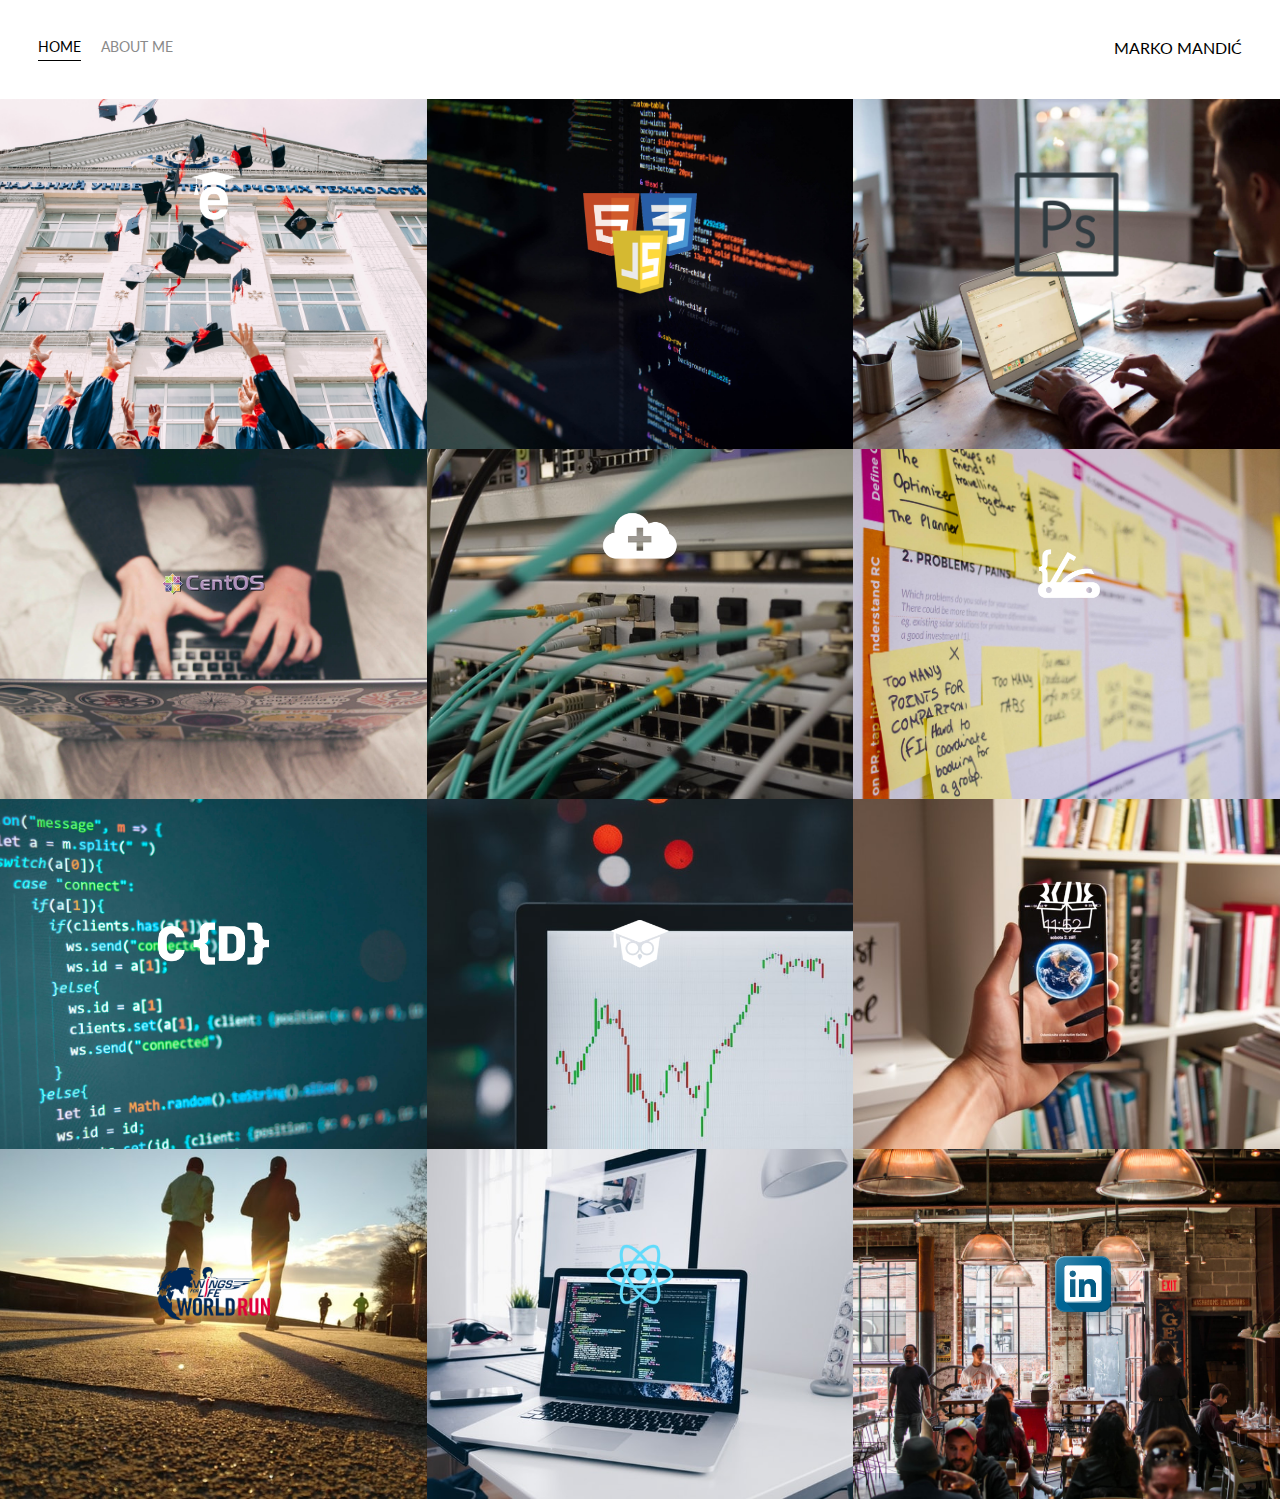
<file: index.html>
<!DOCTYPE html>
<html lang="en">
<head>
    <meta charset="UTF-8">
    <title>Home page</title>
    <link href="https://fonts.googleapis.com/css?family=Lato&display=swap" rel="stylesheet">

    <link rel="stylesheet" href=styles.css>
</head>
<body>
    <!-- u "container divu je čitava app, u "nav" divu je navbar -->
    <div class="container">
        <div class="navbar">

            <div class="left-side">
                <div class="nav-link active-nav-link">
                    <a href="index.html"> Home </a>
                </div>
                <div class="nav-link">
                    <a href="about.html"> About me </a>
                </div>
            </div>

            <div class="right-side">
                <div class="brand">
                    <div>
                        MARKO MANDIĆ
                    </div>
                </div>
            </div>
            
        </div>

        <div class="content-wrapper">

            <div class="portfolio-items-wrapper">

                <div class="portfolio-item-wrapper">
                    <div class="portfolio-image-background" style="background-image:url(./images/grid1.jpg)"></div>
                    <div class="image-text-wrapper">
                        <div class="logo-wrapper">
                            <img src="./images/logos/edutechional.png" />
                        </div>
                        <div class="subtitle">
                            Master's degree in Computer Science  at The Faculty of Mechanical Engineering, Computing and Electrical
Engineering. Bachelor of Computer Science is obtained at the
mentioned faculty.
                        </div>
                    </div>
                </div>

                <div class="portfolio-item-wrapper">
                    <div class="portfolio-image-background" style="background-image:url(./images/portfolio5.jpg)"></div>
                    <div class="image-text-wrapper">
                        <div class="logo-wrapper">
                            <img src="./images/logos/htmlcssjs.png" />
                        </div>
                        <div class="subtitle">
                            Practical knowledge of HTML5, CSS3 and JavaScript.
                        </div>
                    </div>
                </div>

                <div class="portfolio-item-wrapper">
                    <div class="portfolio-image-background" style="background-image:url(./images/portfolio4.jpg)"></div>
                    <div class="image-text-wrapper">
                        <div class="logo-wrapper">
                            <img src="./images/logos/psLogo.png" />
                        </div>
                        <div class="subtitle">
                            Certificate in Adobe Photoshop. Basic knowledge of graphic design in Photoshop, and UI/UX design in Adobe XD.
                        </div>
                    </div>
                </div>

                <div class="portfolio-item-wrapper">
                    <div class="portfolio-image-background" style="background-image:url(./images/portfolio8.jpg)"></div>
                    <div class="image-text-wrapper">
                        <div class="logo-wrapper">
                            <img src="./images/logos/linux-centos-logo-vector.png" />
                        </div>
                        <div class="subtitle">
                            Two certificates in Linux system administration. Provided by SPARK grupation.
                        </div>
                    </div>
                </div>

                <div class="portfolio-item-wrapper">
                    <div class="portfolio-image-background" style="background-image:url(./images/server.jpg)"></div>
                    <div class="image-text-wrapper">
                        <div class="logo-wrapper">
                            <img src="./images/logos/shop-hacker.png" />
                        </div>
                        <div class="subtitle">
                            In the December of 2018 I attended Microsoft training 20740C: Installation, Storage, and
Compute with Windows Server 2016 where I have learned basic knowledges of System
Administration with Windows Server 2016.
                        </div>
                    </div>
                </div>

                <div class="portfolio-item-wrapper">
                    <div class="portfolio-image-background" style="background-image:url(./images/portfolio7.jpg)"></div>
                    <div class="image-text-wrapper">
                        <div class="logo-wrapper">
                            <img src="./images/logos/devcamp.png" />
                        </div>
                        <div class="subtitle">
                            In July 2018, successfully passed the test in Support Technical Operator in the SPARK
groupation.
                        </div>
                    </div>
                </div>

                <div class="portfolio-item-wrapper">
                    <div class="portfolio-image-background" style="background-image:url(./images/portfolio9.jpg)"></div>
                    <div class="image-text-wrapper">
                        <div class="logo-wrapper">
                            <img src="./images/logos/crondose.png" />
                        </div>
                        <div class="subtitle">
                            Programming in C++ language. Cerification from two courses.
                        </div>
                    </div>
                </div>

                <div class="portfolio-item-wrapper">
                    <div class="portfolio-image-background" style="background-image:url(./images/excel.jpg)"></div>
                    <div class="image-text-wrapper">
                        <div class="logo-wrapper">
                            <img src="./images/logos/dailysmarty.png" />
                        </div>
                        <div class="subtitle">
                            Proficiency in MS Excel. Basic knowledge of databases. 
                        </div>
                    </div>
                </div>

                <div class="portfolio-item-wrapper">
                    <div class="portfolio-image-background" style="background-image:url(./images/mobile.jpg)"></div>
                    <div class="image-text-wrapper">
                        <div class="logo-wrapper">
                            <img src="./images/logos/devtrunk.png" />
                        </div>
                        <div class="subtitle">
                            Participation in Ericsson's Nikola Tesla <i>"Summer Camp"</i>  in Zagreb in the summer of 2019. 
                            Developed mobile application with AR feature using ReactNative and ViroReact.
                        </div>
                    </div>
                </div>

                <div class="portfolio-item-wrapper">
                    <div class="portfolio-image-background" style="background-image:url(./images/run.jpg)"></div>
                    <div class="image-text-wrapper">
                        <div class="logo-wrapper">
                            <img src="./images/logos/wings-for-life-world-run-logo.png" />
                        </div>
                        <div class="subtitle">
                            Running enthusiast. In 2019 ran out halfmarthon under 2 hours.  
                        </div>
                    </div>
                </div>

                <div class="portfolio-item-wrapper">
                    <div class="portfolio-image-background" style="background-image:url(./images/webdevphoto.jpg)"></div>
                    <div class="image-text-wrapper">
                        <div class="logo-wrapper">
                            <img src="./images/logos/reactlogo.png" />
                        </div>
                        <div class="subtitle">
                            Developed healthcare web application with the two of my colleagues in the student internship.
                        </div>
                    </div>
                </div>

                <div class="portfolio-item-wrapper">
                    <div class="portfolio-image-background" style="background-image:url(./images/portfolio12.jpg)"></div>
                    <div class="image-text-wrapper">
                        <div class="logo-wrapper">
                            <img src="./images/logos/linkedinlogo.png" />
                        </div>
                        <div class="subtitle">
                            Visit my LinkedIn profile on: 
                            https://www.linkedin.com/in/marko-mandić-2b973b177
                        </div>
                    </div>
                </div>

            </div>

        </div>
    </div> 
</body>
<script>
    const portfolioItems = document.querySelectorAll('.portfolio-item-wrapper');

    portfolioItems.forEach(portfolioItem => {
        portfolioItem.addEventListener('mouseover', () => {
            portfolioItem.childNodes[1].classList.add('img-darken');
        })

        portfolioItem.addEventListener('mouseout', () => {
            portfolioItem.childNodes[1].classList.remove('img-darken');
        })
    })
</script>
</html>
</file>
